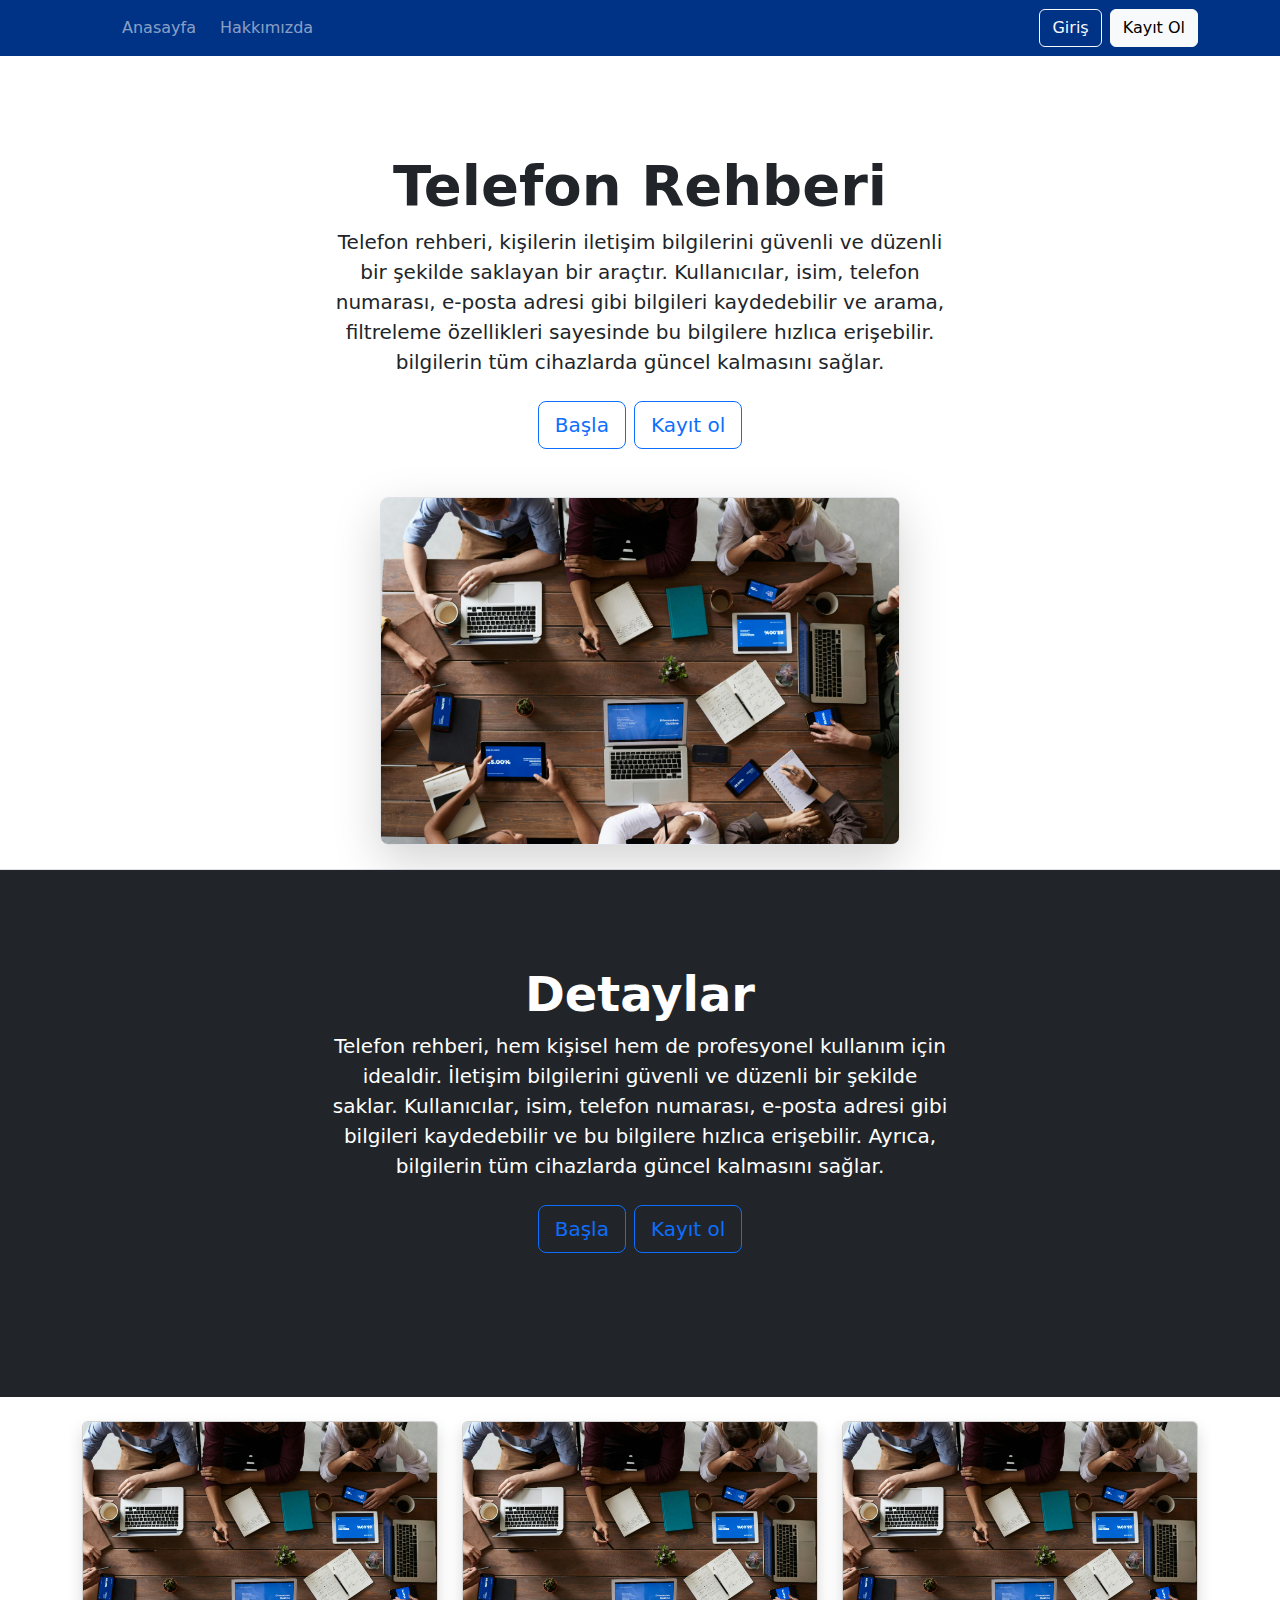
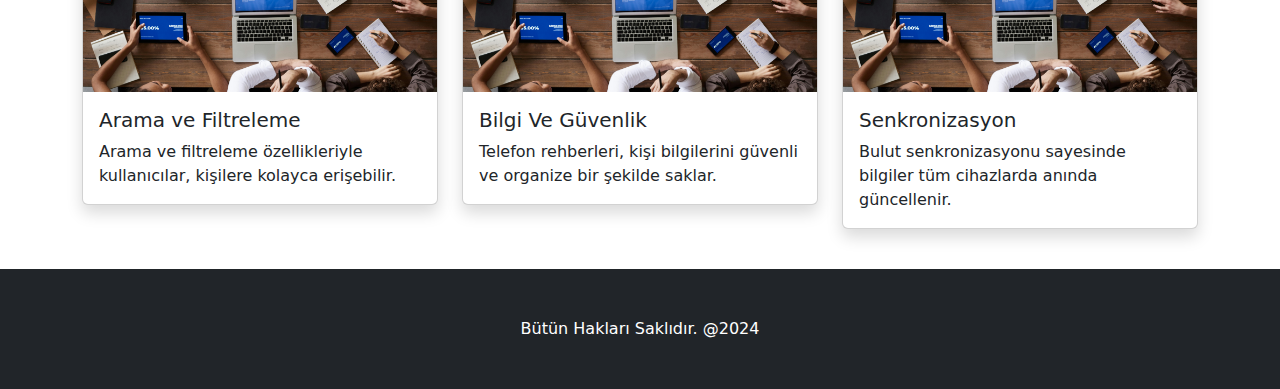
<file: index.html>
<!DOCTYPE html>
<html lang="en">

<head>
    <meta charset="UTF-8">
    <meta name="viewport" content="width=device-width, initial-scale=1.0">
    <link rel="stylesheet" href="css/bootstrap.min.css">
    <link rel="stylesheet" href="https://cdnjs.cloudflare.com/ajax/libs/font-awesome/6.5.2/css/all.min.css"
        integrity="sha512-SnH5WK+bZxgPHs44uWIX+LLJAJ9/2PkPKZ5QiAj6Ta86w+fsb2TkcmfRyVX3pBnMFcV7oQPJkl9QevSCWr3W6A=="
        crossorigin="anonymous" referrerpolicy="no-referrer" />
    <link rel="stylesheet" href="/css/style.css">
    <title>Telefon Rehberi</title>
</head>

<body class="h-100 d-flex flex-column">
    <nav class="navbar navbar-expand-md navbar-dark " style="background-color: #003285;">
        <div class="container">
            <a href="index.html" class="navbar-brand">
                <i class="fa-solid fa-phone"></i>
            </a>
            <button class="navbar-toggler" type="button" data-bs-toggle="collapse" data-bs-target="#mobile">
                <span class="navbar-toggler-icon"></span>
            </button>
            <div id="mobile" class="collapse navbar-collapse">
                <ul class="navbar-nav me-auto ms-2">
                    <li class="nav-item ms-2">
                        <a href="index.html" class="nav-link">Anasayfa</a>
                    </li>
                    <li class="nav-item ms-2">
                        <a href="info.html" class="nav-link">Hakkımızda</a>
                    </li>
                </ul>
                <form class="d-flex">
                    <a href="login.php" type="button" class="btn btn-outline-light btn-md" type="submit">Giriş</a>
                    <a href="register.php" type="button" class="btn btn-light btn-md ms-2" type="submit">Kayıt Ol</a>

                </form>
            </div>
        </div>
    </nav>
    <header>
        <div class="text-center pt-5 mt-5 px-4 border-bottom">
            <h1 class="display-4 fw-bold">Telefon Rehberi</h1>
            <div class="col-lg-6 mx-auto">
                <p class="lead mb-4">
                    Telefon rehberi, kişilerin iletişim bilgilerini güvenli ve düzenli bir şekilde saklayan bir araçtır.
                    Kullanıcılar, isim, telefon numarası,
                    e-posta adresi gibi bilgileri kaydedebilir ve arama, filtreleme özellikleri sayesinde
                    bu bilgilere hızlıca erişebilir. bilgilerin tüm cihazlarda güncel kalmasını sağlar.
                </p>
                <div class="mb-5 d-grid gap-2 d-md-flex justify-content-md-center">
                    <a href="register.php" type="button" class="btn btn-outline-primary btn-lg"><i
                            class="fa-solid fa-play"></i>
                        Başla
                    </a>
                    <a href="register.php" type="button" class="btn btn-outline-primary btn-lg"><i
                            class="fa-regular fa-user"></i>
                        Kayıt ol
                        </button></a>
                </div>
                <div>
                    <div class="container px-5">
                        <img src="img/pexels-fauxels-3183150.jpg" class="img-fluid border rounded-3 shadow-lg 
                        mb-4" width="700" height="500" alt="">
                    </div>
                </div>
            </div>
        </div>
    </header>
    <main>
        <div class="bg-dark px-4 py-5 text-center text-white">
            <div class="py-5">
                <h1 class="display-5 fw-bold">Detaylar</h1>
                <div class="col-lg-6 mx-auto">
                    <p class="lead mb-4">
                        Telefon rehberi, hem kişisel hem de profesyonel kullanım için idealdir. İletişim bilgilerini
                        güvenli ve düzenli bir şekilde saklar.
                        Kullanıcılar, isim, telefon numarası, e-posta adresi gibi bilgileri kaydedebilir ve bu bilgilere
                        hızlıca erişebilir.
                        Ayrıca, bilgilerin tüm cihazlarda güncel kalmasını sağlar.
                    </p>
                    <div class="mb-5 d-grid gap-2 d-md-flex justify-content-md-center">
                        <a href="register.php" type="button" class="btn btn-outline-primary btn-lg"><i
                                class="fa-solid fa-play"></i>
                            Başla
                        </a>

                        <a href="register.php" type="button" class="btn btn-outline-primary btn-lg"><i
                                class="fa-regular fa-user"></i>
                            Kayıt ol
                        </a>
                    </div>
                </div>
            </div>
        </div>

        <div class="container my-4">
            <div class="row">
                <div class="col-lg-4">
                    <div class="card mb-3 shadow">
                        <img src="/img/pexels-fauxels-3183150.jpg" class="card-img-top" alt="">
                        <div class="card-body">
                            <h5 class="card-title">Arama ve Filtreleme</h5>
                            <p class="card-text">Arama ve filtreleme özellikleriyle kullanıcılar, kişilere kolayca
                                erişebilir.</p>

                        </div>
                    </div>

                </div>
                <div class="col-lg-4">
                    <div class="card mb-3 shadow">
                        <img src="/img/pexels-fauxels-3183150.jpg" class="card-img-top" alt="">
                        <div class="card-body">
                            <h5 class="card-title">Bilgi Ve Güvenlik</h5>
                            <p class="card-text">Telefon rehberleri, kişi bilgilerini güvenli ve organize bir şekilde
                                saklar.</p>
                        </div>
                    </div>
                </div>
                <div class="col-lg-4">
                    <div class="card mb-3 shadow">
                        <img src="/img/pexels-fauxels-3183150.jpg" class="card-img-top" alt="">
                        <div class="card-body">
                            <h5 class="card-title">Senkronizasyon</h5>
                            <p class="card-text">Bulut senkronizasyonu sayesinde bilgiler tüm cihazlarda anında
                                güncellenir.</p>

                        </div>
                    </div>
                </div>

            </div>
        </div>
    </main>

    <footer class="py-5 bg-dark text-white">
        <div class="container text-center">
            <span>Bütün Hakları Saklıdır. @2024</span>
        </div>
    </footer>


    <script src="js/bootstrap.bundle.min.js"></script>
</body>

</html>
</file>
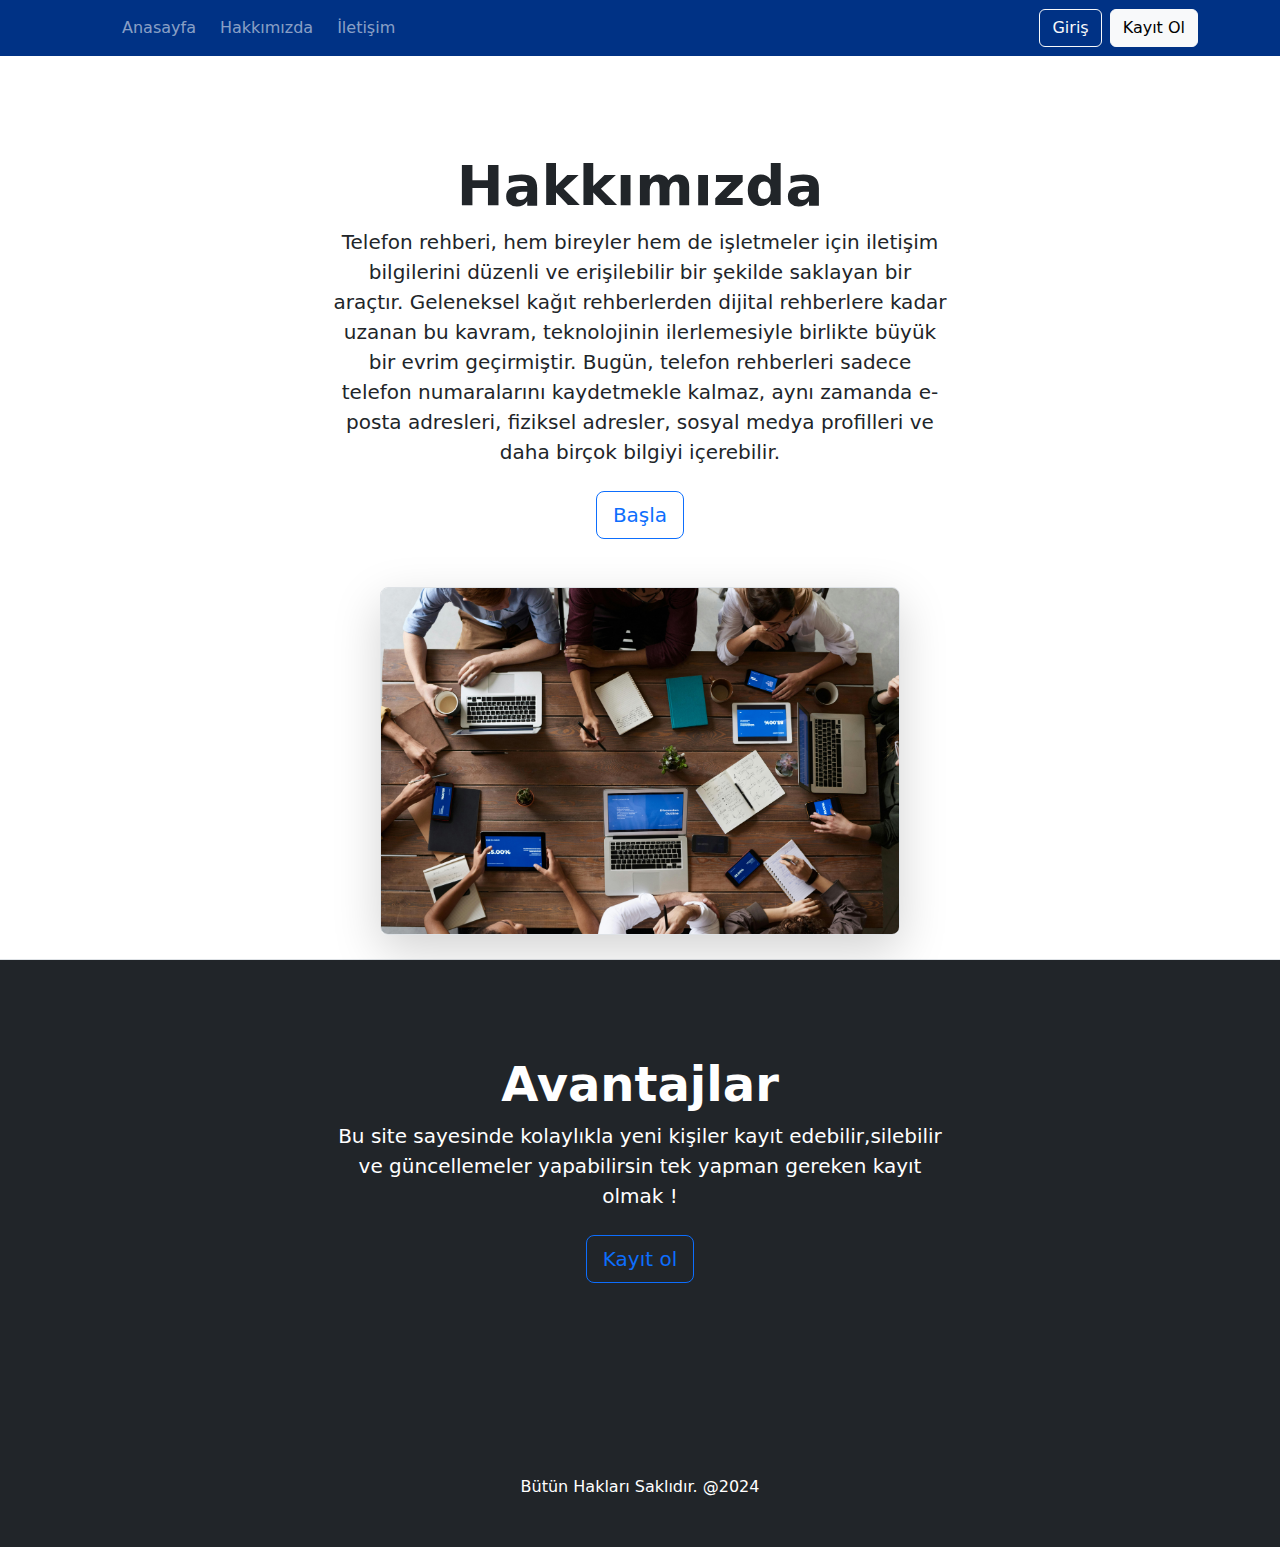
<file: info.html>
<!DOCTYPE html>
<html lang="en">

<head>
    <meta charset="UTF-8">
    <meta name="viewport" content="width=device-width, initial-scale=1.0">
    <link rel="stylesheet" href="css/bootstrap.min.css">
    <link rel="stylesheet" href="https://cdnjs.cloudflare.com/ajax/libs/font-awesome/6.5.2/css/all.min.css"
        integrity="sha512-SnH5WK+bZxgPHs44uWIX+LLJAJ9/2PkPKZ5QiAj6Ta86w+fsb2TkcmfRyVX3pBnMFcV7oQPJkl9QevSCWr3W6A=="
        crossorigin="anonymous" referrerpolicy="no-referrer" />
    <link rel="stylesheet" href="/css/style.css">
    <title>Telefon Rehberi</title>
</head>

<body class="h-100 d-flex flex-column">
    <nav class="navbar navbar-expand-md navbar-dark " style="background-color: #003285;">
        <div class="container">
            <a href="index.html" class="navbar-brand">
                <i class="fa-solid fa-phone"></i>
            </a>
            <button class="navbar-toggler" type="button" data-bs-toggle="collapse" data-bs-target="#mobile">
                <span class="navbar-toggler-icon"></span>
            </button>
            <div id="mobile" class="collapse navbar-collapse">
                <ul class="navbar-nav me-auto ms-2">
                    <li class="nav-item ms-2">
                        <a href="index.html" class="nav-link">Anasayfa</a>
                    </li>
                    <li class="nav-item ms-2">
                        <a href="info.html" class="nav-link">Hakkımızda</a>
                    </li>
                    <li class="nav-item ms-2">
                        <a href="#" class="nav-link">İletişim</a>
                    </li>
                </ul>
                <form class="d-flex">
                    <a href="login.php" type="button" class="btn btn-outline-light btn-md" type="submit">Giriş</a>
                    <a href="register.php" type="button" class="btn btn-light btn-md ms-2" type="submit">Kayıt Ol</a>

                </form>
            </div>
        </div>
    </nav>
    <header>
        <div class="text-center pt-5 mt-5 px-4 border-bottom">
            <h1 class="display-4 fw-bold">Hakkımızda</h1>
            <div class="col-lg-6 mx-auto">
                <p class="lead mb-4">
                    Telefon rehberi, hem bireyler hem de işletmeler için iletişim bilgilerini düzenli ve erişilebilir bir şekilde saklayan bir araçtır. Geleneksel kağıt rehberlerden dijital rehberlere kadar uzanan bu kavram, teknolojinin ilerlemesiyle birlikte büyük bir evrim geçirmiştir. Bugün, telefon rehberleri sadece telefon numaralarını kaydetmekle kalmaz, aynı zamanda e-posta adresleri, fiziksel adresler, sosyal medya profilleri ve daha birçok bilgiyi içerebilir.
                </p>
                <div class="mb-5 d-grid gap-2 d-md-flex justify-content-md-center">
                    <button class="btn btn-outline-primary btn-lg">
                        <i class="fa-solid fa-play"></i>
                        Başla
                    </button>
                </div>
                <div>
                    <div class="container px-5">
                        <img src="img/pexels-fauxels-3183150.jpg" class="img-fluid border rounded-3 shadow-lg 
                        mb-4" width="700" height="500" alt="">
                    </div>
                </div>
            </div>
        </div>
    </header>
    <main>
        <div class="bg-dark px-4 py-5 text-center text-white">
            <div class="py-5">
                <h1 class="display-5 fw-bold">Avantajlar</h1>
                <div class="col-lg-6 mx-auto">
                    <p class="lead mb-4">
                        Bu site sayesinde kolaylıkla yeni kişiler kayıt edebilir,silebilir ve güncellemeler yapabilirsin tek yapman gereken kayıt olmak !
                    </p>
                    <div class="mb-5 d-grid gap-2 d-md-flex justify-content-md-center">
                        <a href="register.php" type="button" class="btn btn-outline-primary btn-lg"><i
                                class="fa-regular fa-user"></i>
                            Kayıt ol
                            </button></a>
                    </div>
                </div>
            </div>
        </div>

        
    </main>

    <footer class="py-5 bg-dark text-white">
        <div class="container text-center">
            <span>Bütün Hakları Saklıdır. @2024</span>
        </div>
    </footer>


    <script src="js/bootstrap.bundle.min.js"></script>
</body>

</html>
</file>
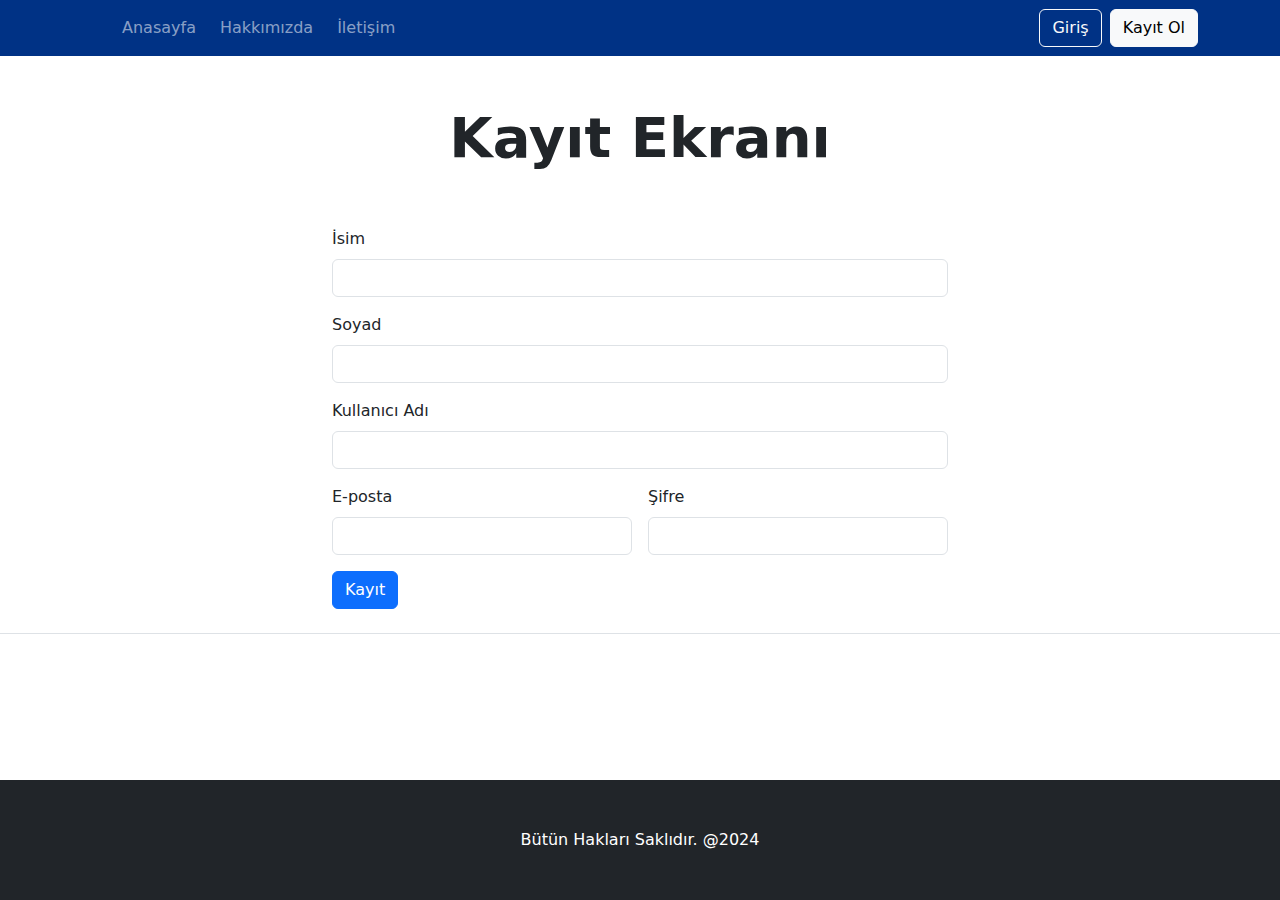
<file: register.html>
<!DOCTYPE html>
<html lang="en" class="h-100">

<head>
    <meta charset="UTF-8">
    <meta name="viewport" content="width=device-width, initial-scale=1.0">
    <link rel="stylesheet" href="css/bootstrap.min.css">
    <link rel="stylesheet" href="https://cdnjs.cloudflare.com/ajax/libs/font-awesome/6.5.2/css/all.min.css"
        integrity="sha512-SnH5WK+bZxgPHs44uWIX+LLJAJ9/2PkPKZ5QiAj6Ta86w+fsb2TkcmfRyVX3pBnMFcV7oQPJkl9QevSCWr3W6A=="
        crossorigin="anonymous" referrerpolicy="no-referrer" />
    <link rel="stylesheet" href="/css/style.css">
    <title>Telefon Rehberi</title>
</head>

<body class="h-100 d-flex flex-column">
    <nav class="navbar navbar-expand-md navbar-dark " style="background-color: #003285;">
        <div class="container">
            <a href="index.html" class="navbar-brand">
                <i class="fa-solid fa-phone"></i>
            </a>
            <button class="navbar-toggler" type="button" data-bs-toggle="collapse" data-bs-target="#mobile">
                <span class="navbar-toggler-icon"></span>
            </button>
            <div id="mobile" class="collapse navbar-collapse">
                <ul class="navbar-nav me-auto ms-2">
                    <li class="nav-item ms-2">
                        <a href="index.html" class="nav-link">Anasayfa</a>
                    </li>
                    <li class="nav-item ms-2">
                        <a href="#" class="nav-link">Hakkımızda</a>
                    </li>
                    <li class="nav-item ms-2">
                        <a href="#" class="nav-link">İletişim</a>
                    </li>
                </ul>
                <form class="d-flex">
                    <a href="login.html" type="button" class="btn btn-outline-light btn-md" type="submit">Giriş</a>
                    <a href="register.html" type="button" class="btn btn-light btn-md ms-2" type="submit">Kayıt Ol</a>
                </form>
            </div>
        </div>
    </nav>


    <main>
        <section>
            <h1 class="display-4 fw-bold text-center mt-5">Kayıt Ekranı</h1>
            <div class="pt-5 mt-2 px-4 border-bottom">
                <div class="col-lg-6 mx-auto mb-4">
                    <form class="row g-3">
                        <div class="col-12">
                            <label for="name" class="form-label">İsim</label>
                            <input type="text" class="form-control" id="name">
                        </div>
                        <div class="col-12">
                            <label for="surname" class="form-label">Soyad</label>
                            <input type="text" class="form-control" id="surname">
                        </div>
                        <div class="col-12">
                            <label for="username" class="form-label">Kullanıcı Adı</label>
                            <input type="text" class="form-control" id="username">
                        </div>
                        <div class="col-md-6">
                            <label for="inputEmail4" class="form-label">E-posta</label>
                            <input type="email" class="form-control" id="inputEmail4">
                        </div>
                        <div class="col-md-6">
                            <label for="inputPassword4" class="form-label">Şifre</label>
                            <input type="password" class="form-control" id="inputPassword4">
                        </div>
                        <div class="col-12">
                            <a href="login.html" type="submit" class="btn btn-primary">Kayıt</a>
                        </div>
                    </form>
                </div>
            </div>
        </section>
    </main>


    <footer class="py-5 bg-dark text-white mt-auto">
        <div class="container text-center">
            <span>Bütün Hakları Saklıdır. @2024</span>
        </div>
    </footer>


    <script src="js/bootstrap.bundle.min.js"></script>
</body>

</html>
</file>
<file: css/style.css>
:root {
    --background-color: white;
    --contact-card-background: white;
}

body {
    height: 100vh;
}

hr {
    margin: 0;
}

/* index */

.navbar {
    background-color: #003285 !important;
}

.card-img-top {
    width: 100%;
    height: 30vh;
    object-fit: cover;
}

/* hakkımızda */

/* iletişim */

/* login */

/* register */
.profile {
    color: white;
    display: flex;
    align-items: center;
    gap: 10px;
}

.exit-button {
    display: flex;
    align-items: center;

    background-color: transparent;
    width: 30px;
    height: 30px;
    border: none;
    border-radius: 4px;
}

.content {
    background-color: var(--background-color);
}

.contact-card {
    display: flex;
    align-items: center;
    gap: 20px;

    width: 100%;
    height: 80px;
    padding: 0 20px 0 20px;
    border-bottom: 1px solid gainsboro;

    background-color: var(--contact-card-background);
    cursor: pointer;
}

.contact-card:hover {
    background-color: whitesmoke;
}

.contact-card>img {
    width: 40px;
    height: 40px;
    border-radius: 50%;
    pointer-events: none;
}

.contact-info {
    display: flex;
    flex-direction: column;
    flex: 1;

    font-size: 14px;
    pointer-events: none;
}

.group-tag-holder {
    display: flex;
    align-items: center;
    justify-content: center;
    min-width: 50px;
    width: auto;
    border: 1px solid black;
    border-radius: 12px;
    text-align: center;
    pointer-events: none;
}

.group-tag-holder>span {
    /* padding: 5px 10px 5px 10px; */

    font-size: 14px;
}

.buttons {
    display: flex;
    gap: 5px;
}

.buttons>* {
    display: flex;
    align-items: center;
    justify-content: center;
    border: none;

    height: 30px;
    width: 30px;
    border-radius: 4px;

    background-color: transparent;
}

.buttons img {
    height: 20px;
}

.buttons>*:hover {
    background-color: gainsboro;
}

.form>img {
    width: 120px;
    height: 120px;
    border-radius: 50%;
}
</file>
